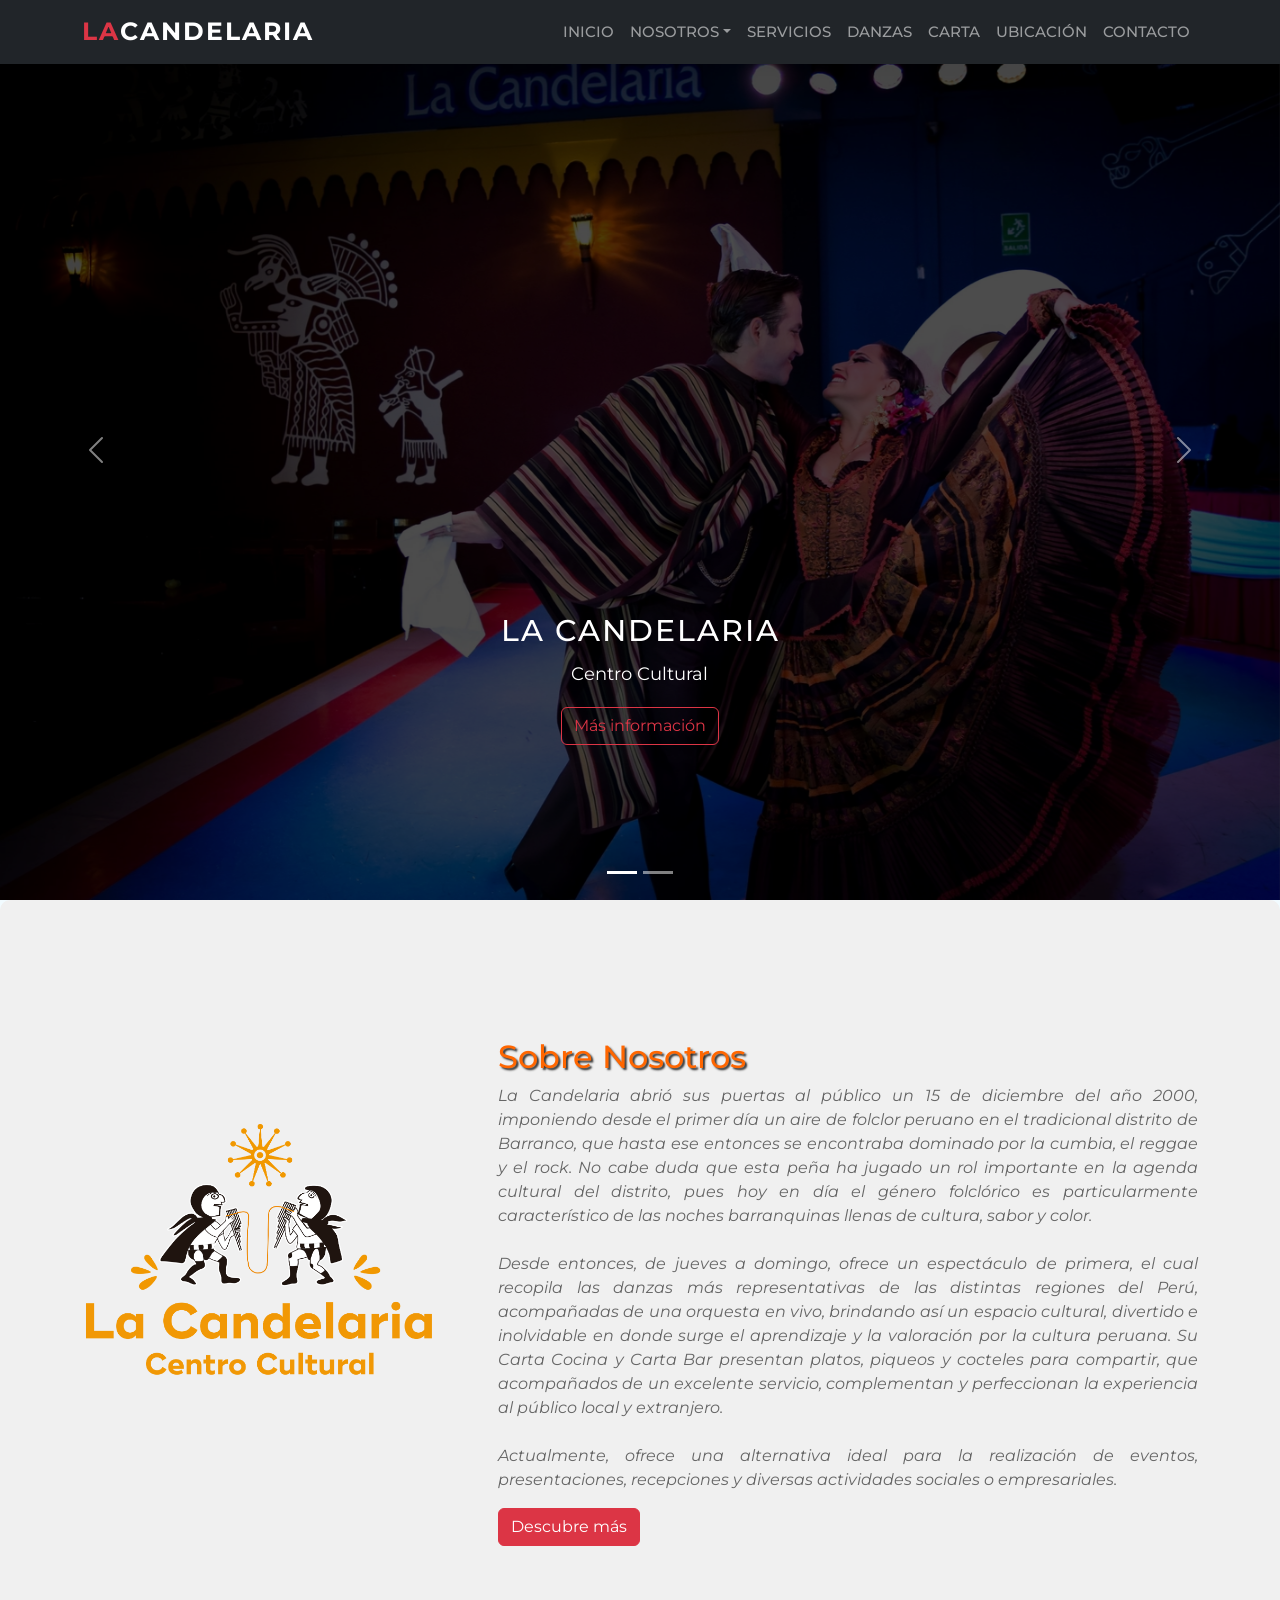
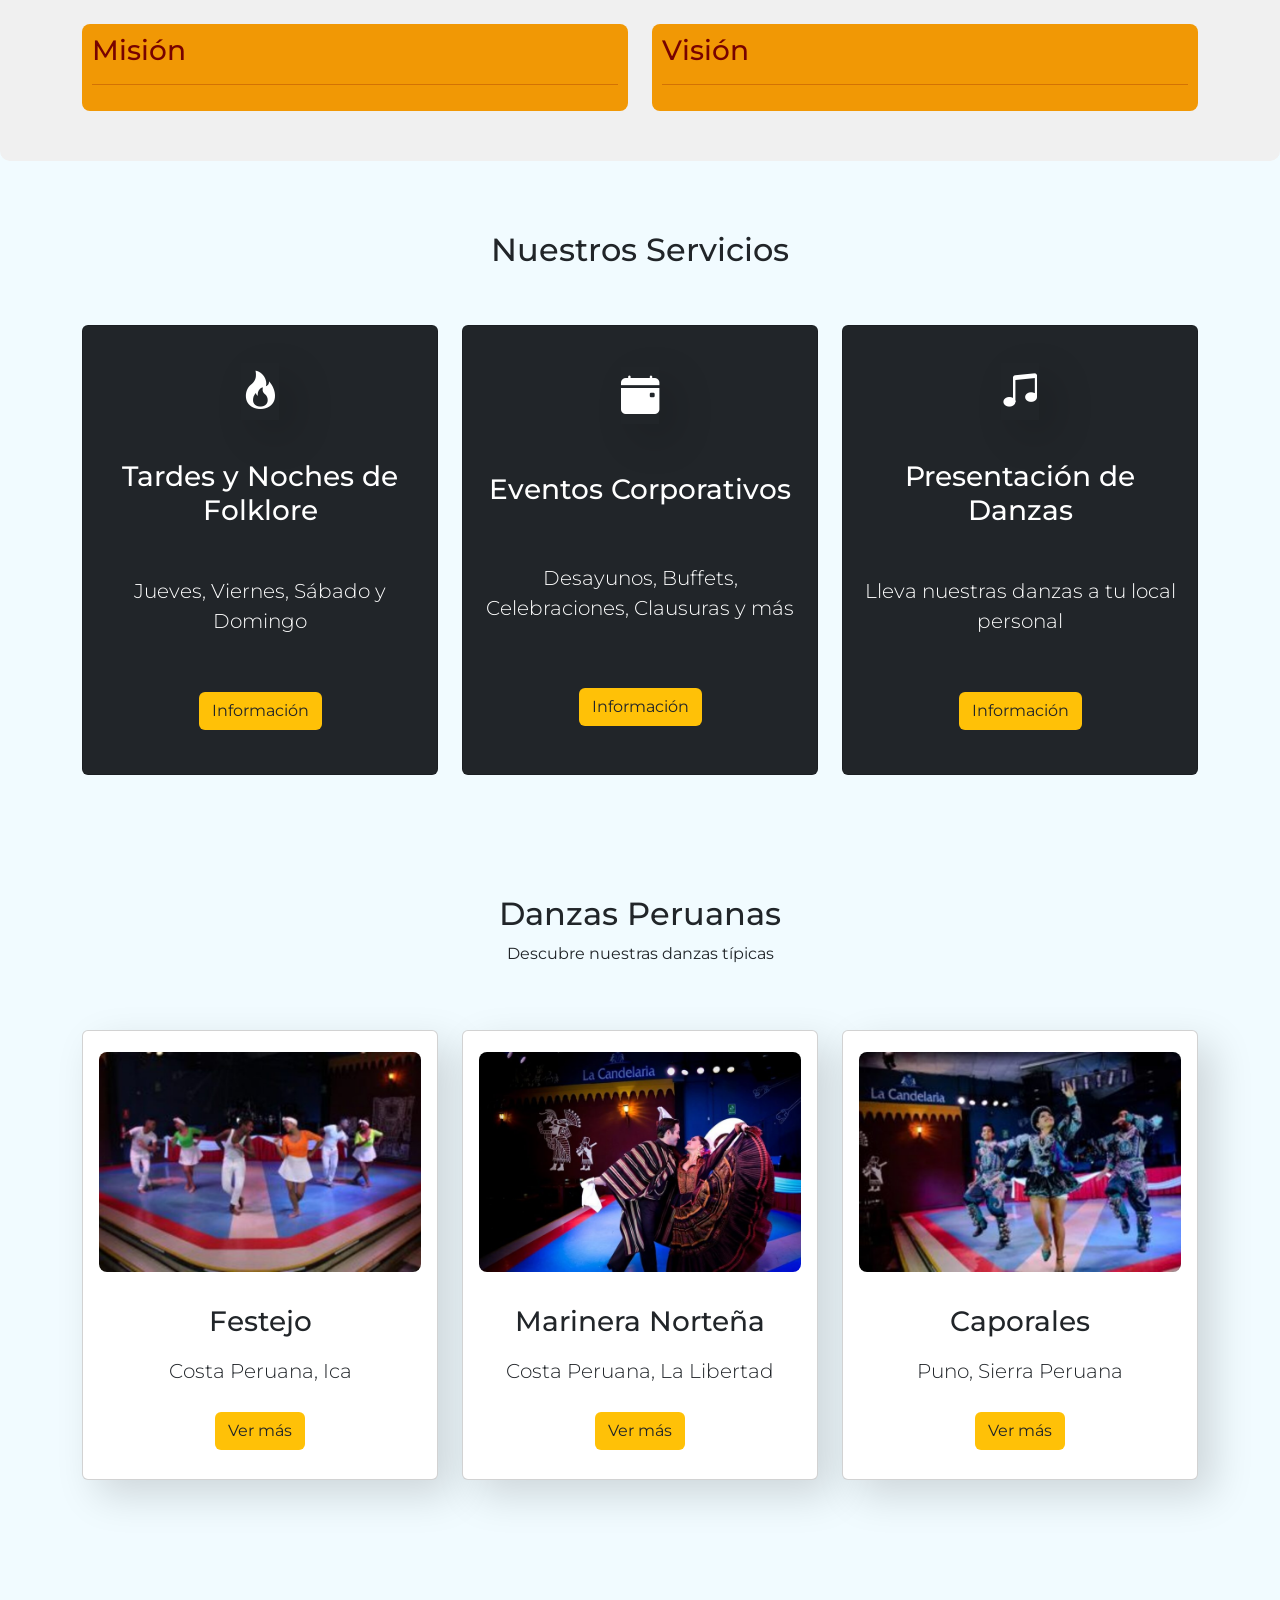
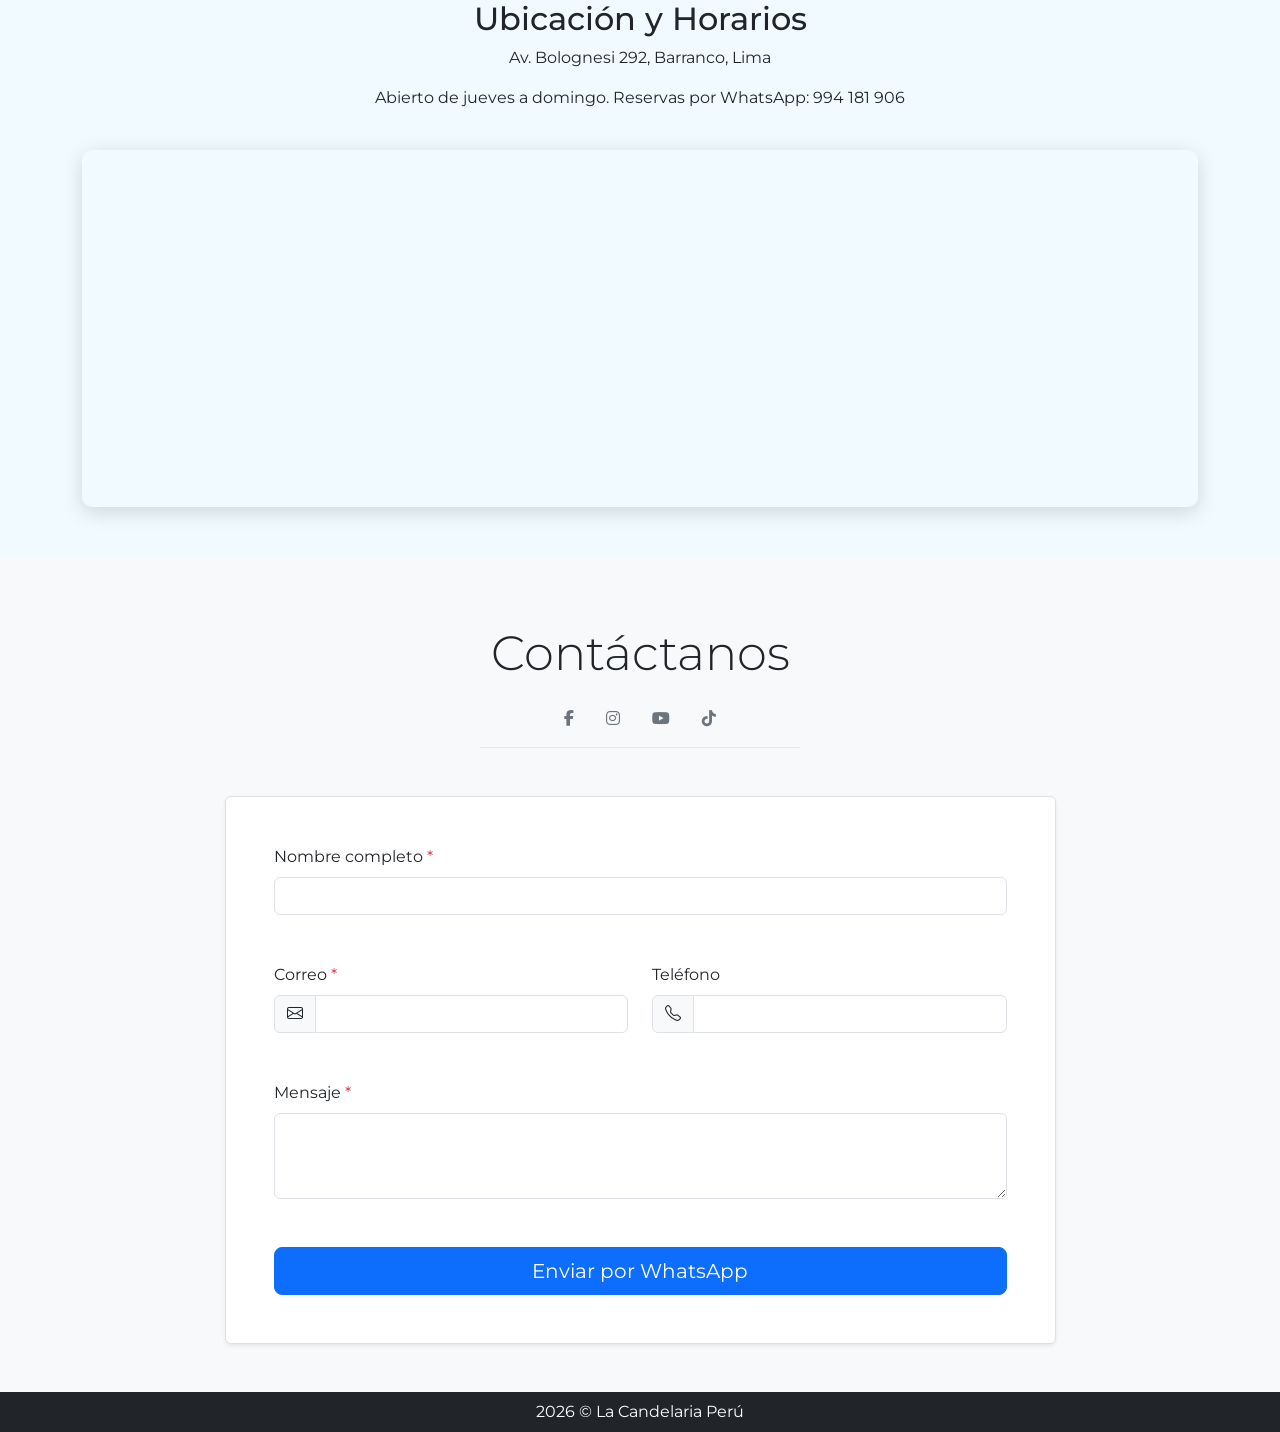
<file: index.html>
<!DOCTYPE html>
<html lang="es">

<head>
    <meta charset="UTF-8">
    <meta http-equiv="X-UA-Compatible" content="IE=edge">
    <meta name="viewport" content="width=device-width, initial-scale=1.0">
    <meta name="description" content="La Candelaria,
    centro cultural en Barranco:
    tardes y noches de folklore, carta peruana y eventos.">
    <title>La Candelaria | Centro Cultural</title>

    <!-- CSS externos -->
    <link href="https://cdn.jsdelivr.net/npm/bootstrap@5.3.2/dist/css/bootstrap.min.css" rel="stylesheet"
        integrity="sha384-T3c6CoIi6uLrA9TneNEoa7RxnatzjcDSCmG1MXxSR1GAsXEV/Dwwykc2MPK8M2HN" crossorigin="anonymous">
    <link rel="stylesheet" href="https://cdn.jsdelivr.net/npm/bootstrap-icons@1.11.1/font/bootstrap-icons.css">
    <link rel="stylesheet" href="https://cdnjs.cloudflare.com/ajax/libs/font-awesome/6.4.0/css/all.min.css">

    <!-- CSS propio -->
    <link rel="stylesheet" href="css/style.css">
</head>

<body>

    <!-- Barra de navegación -->
    <nav class="navbar navbar-expand-lg navbar-dark bg-dark fixed-top">
        <div class="container">
            <a class="navbar-brand" href="index.html"><span class="text-danger">La</span>Candelaria</a>
            <button class="navbar-toggler" type="button" data-bs-toggle="collapse"
                data-bs-target="#navbarSupportedContent" aria-controls="navbarSupportedContent" 
                aria-expanded="false"
                aria-label="Mostrar menú">
                <span class="navbar-toggler-icon"></span>
            </button>
            <div class="collapse navbar-collapse" id="navbarSupportedContent">
                <ul class="navbar-nav ms-auto mb-2 mb-lg-0">
                    <li class="nav-item"><a class="nav-link" href="#inicio">Inicio</a></li>
                    <li class="nav-item dropdown">
                        <a class="nav-link dropdown-toggle" href="#about" role="button"
                            data-bs-toggle="dropdown" aria-expanded="false">Nosotros</a>
                        <ul class="dropdown-menu dropdown-menu-dark">
                            <li><a class="dropdown-item" href="#about">Quiénes somos</a></li>
                            <li><a class="dropdown-item" href="#mision">Misión</a></li>
                            <li><a class="dropdown-item" href="#vision">Visión</a></li>
                        </ul>
                    </li>
                    <li class="nav-item"><a class="nav-link" href="#services">Servicios</a></li>
                    <li class="nav-item"><a class="nav-link" href="#dances">Danzas</a></li>
                    <li class="nav-item"><a class="nav-link" href="menu.html">Carta</a></li>
                    <li class="nav-item"><a class="nav-link" href="#location">Ubicación</a></li>
                    <li class="nav-item"><a class="nav-link" href="#contact">Contacto</a></li>
                </ul>
            </div>
        </div>
    </nav>

    <!-- Carrusel -->
    <div id="inicio" class="carousel slide" data-bs-ride="carousel">
        <div class="carousel-indicators">
            <button type="button" data-bs-target="#inicio" data-bs-slide-to="0" class="active"
                aria-current="true" aria-label="Diapositiva 1"></button>
            <button type="button" data-bs-target="#inicio" data-bs-slide-to="1"
                aria-label="Diapositiva 2"></button>
        </div>
        <div class="carousel-inner">
            <div class="carousel-item active">
                <img src="img/marinera-1.webp" class="d-block w-100" alt="Pareja bailando marinera en La Candelaria">
                <div class="carousel-caption">
                    <h5>La Candelaria</h5>
                    <p>Centro Cultural</p>
                    <p><a href="https://api.whatsapp.com/send?phone=51994181906&text=Hola%20La%20Candelaria,%20quisiera%20mas%20informacion%20sobre%20las%20tardes%20y%20noches%20de%20folklore"
                            class="btn btn-outline-danger mt-3" target="_blank" rel="noopener">Más información</a></p>
                </div>
            </div>
            <div class="carousel-item">
                <img src="img/aperitivos.jpg" class="d-block w-100" alt="Aperitivos de la carta criolla">
                <div class="carousel-caption">
                    <h5>Carta de aperitivos</h5>
                    <p>Platos criollos para todos los gustos</p>
                    <p><a href="menu.html" class="btn btn-outline-info mt-3">Ver carta</a></p>
                </div>
            </div>
        </div>
        <button class="carousel-control-prev" type="button" data-bs-target="#inicio" data-bs-slide="prev">
            <span class="carousel-control-prev-icon" aria-hidden="true"></span>
            <span class="visually-hidden">Anterior</span>
        </button>
        <button class="carousel-control-next" type="button" data-bs-target="#inicio" data-bs-slide="next">
            <span class="carousel-control-next-icon" aria-hidden="true"></span>
            <span class="visually-hidden">Siguiente</span>
        </button>
    </div>

    <!-- Sobre nosotros -->
    <section id="about" class="about section-padding">
        <div class="container">
            <div class="row">
                <div class="col-lg-4 col-md-12 col-12 d-flex align-items-center">
                    <div class="about-img text-center">
                        <div class="col-md-6" id="mision"></div>
                        <div class="col-md-6" id="vision"></div>
                        <img src="img/lacandelariacentrocultural.png" alt="Logo del
                         Centro Cultural La Candelaria"
                            class="img-fluid" loading="lazy">
                    </div>
                </div>

                <div class="col-lg-8 col-md-12 col-12 ps-lg-5 mt-md-5">
                    <div class="about-text">
                        <h2 class="about-title">Sobre Nosotros</h2>
                        <p class="about-description">La Candelaria abrió sus puertas al público un 15 de diciembre del
                            año 2000, imponiendo desde el primer día un aire de folclor peruano en el tradicional
                            distrito de Barranco, que hasta ese entonces se encontraba dominado por la cumbia, el reggae
                            y el rock. No cabe duda que esta peña ha jugado un rol importante en la agenda cultural del
                            distrito, pues hoy en día el género folclórico es particularmente característico de las
                            noches barranquinas llenas de cultura, sabor y color.
                            <br><br>
                            Desde entonces, de jueves a domingo, ofrece un espectáculo de primera, el cual recopila las
                            danzas más representativas de las distintas regiones del Perú, acompañadas de una orquesta en
                            vivo, brindando así un espacio cultural, divertido e inolvidable en donde surge el aprendizaje
                            y la valoración por la cultura peruana. Su Carta Cocina y Carta Bar presentan platos, piqueos
                            y cocteles para compartir, que acompañados de un excelente servicio, complementan y
                            perfeccionan la experiencia al público local y extranjero.
                            <br><br>
                            Actualmente, ofrece una alternativa ideal para la realización de eventos, presentaciones,
                            recepciones y diversas actividades sociales o empresariales.
                        </p>
                        <a href="#services" class="btn btn-danger">Descubre más</a>
                    </div>
                </div>
            </div>
        </div>

        <!-- Misión y visión (acordeón) -->
        <div class="container mt-5">
            <div class="row">
                <div class="col-md-6">
                    <button class="accordion-title" type="button">
                        <h3>Misión</h3>
                        <hr>
                    </button>
                    <div class="accordion-section">
                        <div class="accordion-text">
                            <p>Ofrecemos un espectáculo que brinda al público peruano y extranjero, un espacio
                                entretenido y divertido en donde surge el aprendizaje y la valoración por la cultura
                                peruana a través de la representación de las danzas de las distintas regiones del Perú.
                            </p>
                        </div>
                    </div>
                </div>
                <div class="col-md-6">
                    <button class="accordion-title" type="button">
                        <h3>Visión</h3>
                        <hr>
                    </button>
                    <div class="accordion-section">
                        <div class="accordion-text">
                            <p>Ser líderes en el Perú y el mundo en ofrecer experiencias relacionadas con la cultura y
                                tradición peruana, principalmente las danzas, promoviendo su auténtica revaloración a
                                través del entretenimiento sano y del fomento de la diversidad cultural.</p>
                        </div>
                    </div>
                </div>
            </div>
        </div>
    </section>

    <!-- Servicios -->
    <section class="services section-padding" id="services">
        <div class="container">
            <div class="row">
                <div class="col-md-12">
                    <div class="section-header text-center pb-5">
                        <h2>Nuestros Servicios</h2>
                    </div>
                </div>
            </div>
            <div class="row">
                <!-- data-image: ruta de la imagen que se muestra al pasar el mouse (la usa main.js) -->
                <div class="col-12 col-md-12 col-lg-4">
                    <div class="card text-white text-center bg-dark pb-2 service-card"
                        data-image="img/diasfolklore.jpg">
                        <div class="card-body">
                            <i class="bi bi-fire"></i>
                            <h3 class="card-title">Tardes y Noches de Folklore</h3>
                            <br>
                            <p class="lead">Jueves, Viernes, Sábado y Domingo</p>
                            <br>
                            <a class="btn bg-warning text-dark" target="_blank" rel="noopener"
                                href="https://api.whatsapp.com/send?phone=51994181906&text=Hola%20La%20Candelaria,%20quisiera%20informacion%20sobre%20las%20tardes%20y%20noches%20de%20folklore">Información</a>
                        </div>
                    </div>
                </div>
                <div class="col-12 col-md-12 col-lg-4">
                    <div class="card text-white text-center bg-dark pb-2 service-card"
                        data-image="img/corporativo.jpg">
                        <div class="card-body">
                            <i class="bi bi-calendar-event-fill"></i>
                            <h3 class="card-title">Eventos Corporativos</h3>
                            <br>
                            <p class="lead">Desayunos, Buffets, Celebraciones, Clausuras y más</p>
                            <br>
                            <a class="btn bg-warning text-dark" target="_blank" rel="noopener"
                                href="https://api.whatsapp.com/send?phone=51994181906&text=Hola%20La%20Candelaria,%20quisiera%20informacion%20sobre%20eventos%20corporativos">Información</a>
                        </div>
                    </div>
                </div>
                <div class="col-12 col-md-12 col-lg-4">
                    <div class="card text-white text-center bg-dark pb-2 service-card"
                        data-image="img/presentacion.jpg">
                        <div class="card-body">
                            <i class="bi bi-music-note-beamed"></i>
                            <h3 class="card-title">Presentación de Danzas</h3>
                            <br>
                            <p class="lead">Lleva nuestras danzas a tu local personal</p>
                            <br>
                            <a class="btn bg-warning text-dark" target="_blank" rel="noopener"
                                href="https://api.whatsapp.com/send?phone=51994181906&text=Hola%20La%20Candelaria,%20quisiera%20informacion%20sobre%20la%20presentacion%20de%20danzas%20en%20mi%20local">Información</a>
                        </div>
                    </div>
                </div>
            </div>
        </div>
    </section>

    <!-- Danzas -->
    <section id="dances" class="dances section-padding">
        <div class="container">
            <div class="row">
                <div class="col-md-12">
                    <div class="section-header text-center pb-5">
                        <h2>Danzas Peruanas</h2>
                        <p>Descubre nuestras danzas típicas</p>
                    </div>
                </div>
            </div>
            <div class="row">
                <div class="col-12 col-md-12 col-lg-4">
                    <div class="card text-light text-center bg-white pb-2">
                        <div class="card-body text-dark">
                            <div class="img-area mb-4">
                                <img src="img/danza-festejo-ica-costa-la-candelaria-barranco-peru-300x200.jpg"
                                    class="img-fluid dance-img" alt="Bailarines de festejo" loading="lazy">
                            </div>
                            <h3 class="card-title">Festejo</h3>
                            <p class="lead">Costa Peruana, Ica</p>
                            <button type="button" class="btn bg-warning text-dark" data-bs-toggle="modal"
                                data-bs-target="#danzaModal" data-titulo="Festejo"
                                data-texto="El festejo es una danza afroperuana de la costa. Es alegre y rápida, con mucho movimiento de caderas, y se baila al ritmo del cajón y otros instrumentos de percusión.">Ver más</button>
                        </div>
                    </div>
                </div>
                <div class="col-12 col-md-12 col-lg-4">
                    <div class="card text-light text-center bg-white pb-2">
                        <div class="card-body text-dark">
                            <div class="img-area mb-4">
                                <img src="img/danza-marinera-nortena-la-libertad-lambayeque-piura-costa-la-candelaria-barranco-peru-768x512.jpg"
                                    class="img-fluid dance-img" alt="Pareja bailando marinera norteña" loading="lazy">
                            </div>
                            <h3 class="card-title">Marinera Norteña</h3>
                            <p class="lead">Costa Peruana, La Libertad</p>
                            <button type="button" class="btn bg-warning text-dark" data-bs-toggle="modal"
                                data-bs-target="#danzaModal" data-titulo="Marinera Norteña"
                                data-texto="La marinera norteña es una danza de pareja que representa el cortejo. Se baila con pañuelo en mano, con pasos elegantes y mucho ritmo, y es considerada una de las danzas más representativas del Perú.">Ver más</button>
                        </div>
                    </div>
                </div>
                <div class="col-12 col-md-12 col-lg-4">
                    <div class="card text-light text-center bg-white pb-2">
                        <div class="card-body text-dark">
                            <div class="img-area mb-4">
                                <img src="img/caporales-danza-puno-la-candelaria-300x200.jpg"
                                    class="img-fluid dance-img" alt="Bailarines de caporales 
                                    con trajes coloridos"
                                    loading="lazy">
                            </div>
                            <h3 class="card-title">Caporales</h3>
                            <p class="lead">Puno, Sierra Peruana</p>
                            <button type="button" class="btn bg-warning text-dark" data-bs-toggle="modal"
                                data-bs-target="#danzaModal" data-titulo="Caporales"
                                data-texto="Los caporales son una danza de la sierra muy vistosa, con trajes brillantes, botas y saltos fuertes. Se baila en grupo y es muy popular en las fiestas de Puno.">Ver más</button>
                        </div>
                    </div>
                </div>
            </div>
        </div>
    </section>

    <!-- Ventana emergente de las danzas (la llena main.js) -->
    <div class="modal fade" id="danzaModal" tabindex="-1" aria-labelledby="danzaModalTitulo" aria-hidden="true">
        <div class="modal-dialog modal-dialog-centered">
            <div class="modal-content">
                <div class="modal-header">
                    <h5 class="modal-title" id="danzaModalTitulo"></h5>
                    <button type="button" class="btn-close" data-bs-dismiss="modal" aria-label="Cerrar"></button>
                </div>
                <div class="modal-body" id="danzaModalTexto"></div>
            </div>
        </div>
    </div>

    <!-- Ubicación y horarios -->
    <section id="location" class="location section-padding">
        <div class="container">
            <div class="section-header text-center pb-4">
                <h2>Ubicación y Horarios</h2>
                <p>Av. Bolognesi 292, Barranco, Lima</p>
                <p>Abierto de jueves a domingo. Reservas por WhatsApp: 994 181 906</p>
            </div>
            <div class="map-container">
                <iframe title="Mapa de La Candelaria en Barranco"
                    src="https://www.google.com/maps?q=Av.
                    +Bolognesi+292,+Barranco,+Lima&output=embed"
                    width="100%" height="350" style="border:0;" allowfullscreen loading="lazy"
                    referrerpolicy="no-referrer-when-downgrade"></iframe>
            </div>
        </div>
    </section>

    <!-- Contacto -->
    <section class="bg-light py-3 py-md-5" id="contact">
        <div class="container">
            <div class="row justify-content-md-center">
                <div class="col-12 col-md-10 col-lg-8 col-xl-7 col-xxl-6">
                    <h2 class="mb-4 display-5 text-center">Contáctanos</h2>
                    <div class="d-flex justify-content-center">
                        <a target="_blank" rel="noopener" href="https://www.facebook.com/lacandelariaperu"
                            class="text-decoration-none text-secondary mx-3" aria-label="Facebook"><i
                                class="fa-brands fa-facebook-f"></i></a>
                        <a target="_blank" rel="noopener" href="https://www.instagram.com/lacandelariaperu/"
                            class="text-decoration-none text-secondary mx-3" aria-label="Instagram"><i
                                class="fa-brands fa-instagram"></i></a>
                        <a target="_blank" rel="noopener" href="https://www.youtube.com/lacandelariaperu"
                            class="text-decoration-none text-secondary mx-3" aria-label="YouTube"><i
                                class="fa-brands fa-youtube"></i></a>
                        <a target="_blank" rel="noopener" href="https://www.tiktok.com/@lacandelariaperu"
                            class="text-decoration-none text-secondary mx-3" aria-label="TikTok"><i
                                class="fa-brands fa-tiktok"></i></a>
                    </div>
                    <hr class="w-50 mx-auto mb-5 mb-xl-9 border-dark-subtle">
                </div>
            </div>
        </div>

        <div class="container">
            <div class="row justify-content-lg-center">
                <div class="col-12 col-lg-9">
                    <div class="bg-white border rounded shadow-sm overflow-hidden">

                        <!-- Al enviar, main.js abre WhatsApp con el mensaje ya escrito -->
                        <form id="contactForm">
                            <div class="row gy-4 gy-xl-5 p-4 p-xl-5">
                                <div class="col-12">
                                    <label for="fullname" class="form-label">Nombre completo <span
                                            class="text-danger">*</span></label>
                                    <input type="text" class="form-control" id="fullname" name="fullname" required>
                                </div>
                                <div class="col-12 col-md-6">
                                    <label for="email" class="form-label">Correo <span
                                            class="text-danger">*</span></label>
                                    <div class="input-group">
                                        <span class="input-group-text"><i class="bi bi-envelope"></i></span>
                                        <input type="email" class="form-control" id="email" name="email" required>
                                    </div>
                                </div>
                                <div class="col-12 col-md-6">
                                    <label for="phone" class="form-label">Teléfono</label>
                                    <div class="input-group">
                                        <span class="input-group-text"><i class="bi bi-telephone"></i></span>
                                        <input type="tel" class="form-control" id="phone" name="phone">
                                    </div>
                                </div>
                                <div class="col-12">
                                    <label for="message" class="form-label">Mensaje <span
                                            class="text-danger">*</span></label>
                                    <textarea class="form-control" id="message" name="message" rows="3"
                                        required></textarea>
                                </div>
                                <div class="col-12">
                                    <div class="d-grid">
                                        <button class="btn btn-primary btn-lg" type="submit">Enviar por WhatsApp</button>
                                    </div>
                                </div>
                            </div>
                        </form>

                    </div>
                </div>
            </div>
        </div>
    </section>

    <footer class="bg-dark p-2 text-center">
        <div class="container">
            <p class="text-white mb-0">
                2026 © La Candelaria Perú</p>
        </div>
    </footer>

    <!-- JS -->
    <script src="https://cdn.jsdelivr.net/npm/bootstrap@5.3.2/dist/js/bootstrap.bundle.min.js"
        integrity="sha384-C6RzsynM9kWDrMNeT87bh95OGNyZPhcTNXj1NW7RuBCsyN/o0jlpcV8Qyq46cDfL"
        crossorigin="anonymous"></script>
    <script src="js/main.js"></script>

</body>

</html>
</file>
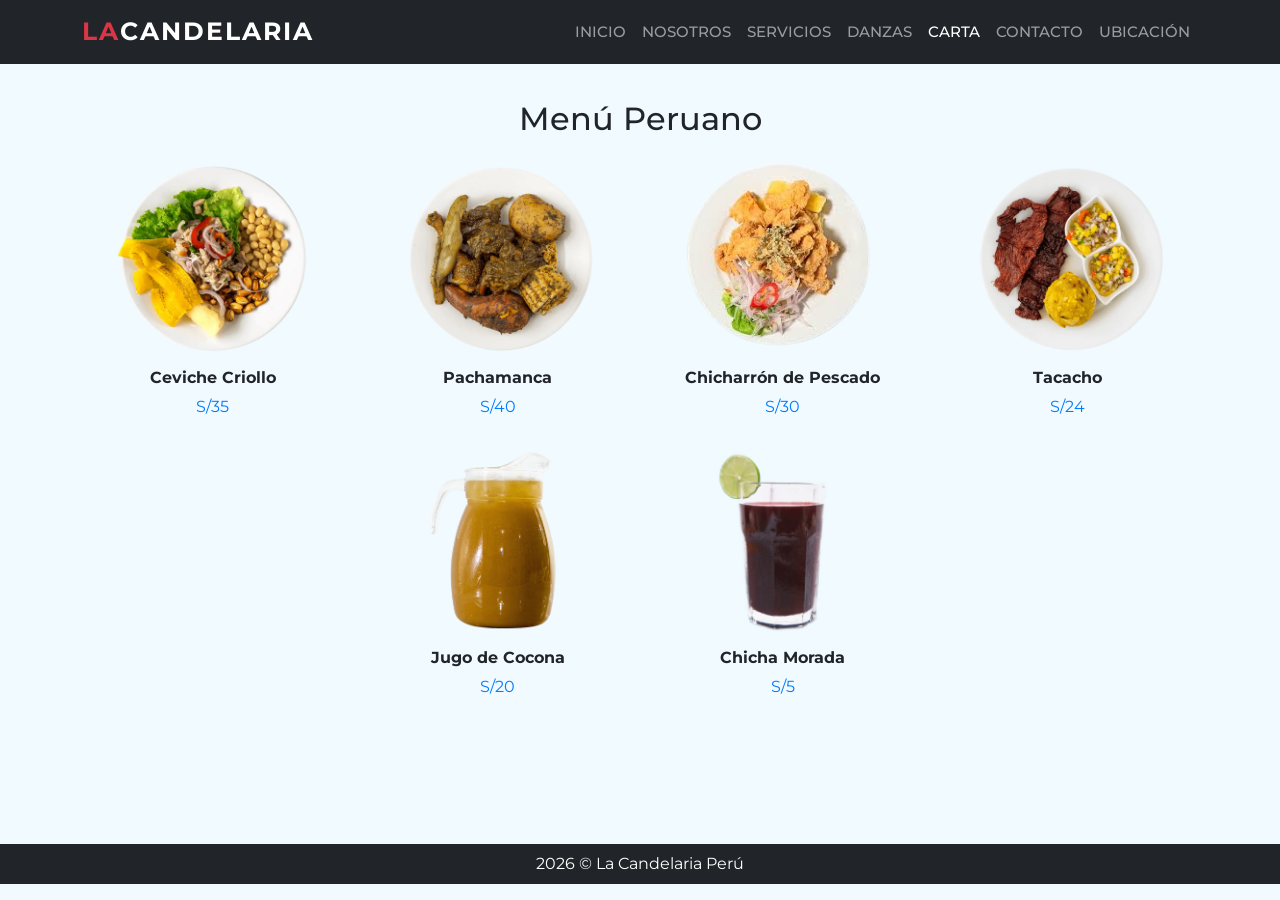
<file: menu.html>
<!DOCTYPE html>
<html lang="es">

<head>
    <meta charset="UTF-8">
    <meta http-equiv="X-UA-Compatible" content="IE=edge">
    <meta name="viewport" content="width=device-width, initial-scale=1.0">
    <meta name="description" content="Carta de platos peruanos de La Candelaria, Barranco.">
    <title>Carta | La Candelaria</title>

    <!-- CSS externos -->
    <link href="https://cdn.jsdelivr.net/npm/bootstrap@5.3.2/dist/css/bootstrap.min.css" rel="stylesheet"
        integrity="sha384-T3c6CoIi6uLrA9TneNEoa7RxnatzjcDSCmG1MXxSR1GAsXEV/Dwwykc2MPK8M2HN" crossorigin="anonymous">
    <link rel="stylesheet" href="https://cdn.jsdelivr.net/npm/bootstrap-icons@1.11.1/font/bootstrap-icons.css">

    <!-- CSS propio -->
    <link rel="stylesheet" href="css/style.css">
</head>

<body>

    <!-- Barra de navegación -->
    <nav class="navbar navbar-expand-lg navbar-dark bg-dark fixed-top">
        <div class="container">
            <a class="navbar-brand" href="index.html"><span class="text-danger">La</span>Candelaria</a>
            <button class="navbar-toggler" type="button" data-bs-toggle="collapse"
                data-bs-target="#navbarSupportedContent" aria-controls="navbarSupportedContent" aria-expanded="false"
                aria-label="Mostrar menú">
                <span class="navbar-toggler-icon"></span>
            </button>
            <div class="collapse navbar-collapse" id="navbarSupportedContent">
                <ul class="navbar-nav ms-auto mb-2 mb-lg-0">
                    <li class="nav-item"><a class="nav-link" href="index.html">Inicio</a></li>
                    <li class="nav-item"><a class="nav-link" href="index.html#about">Nosotros</a></li>
                    <li class="nav-item"><a class="nav-link" href="index.html#services">Servicios</a></li>
                    <li class="nav-item"><a class="nav-link" href="index.html#dances">Danzas</a></li>
                    <li class="nav-item"><a class="nav-link active" href="menu.html">Carta</a></li>
                    <li class="nav-item"><a class="nav-link" href="index.html#contact">Contacto</a></li>
                    <li class="nav-item"><a class="nav-link" href="index.html#location">Ubicación</a></li>
                </ul>
            </div>
        </div>
    </nav>

    <!-- Menu del restaurante -->
    <main class="menu-page container">
        <h2 class="text-center mb-4">Menú Peruano</h2>

        <div class="row justify-content-center align-items-center">
            <div class="col-12 col-sm-6 col-md-4 col-lg-3 mb-4">
                <div class="product text-center">
                    <img src="img/platos/ceviche.webp" alt="Ceviche criollo" loading="lazy">
                    <div class="product-title">Ceviche Criollo</div>
                    <div class="product-price">S/35</div>
                </div>
            </div>
            <div class="col-12 col-sm-6 col-md-4 col-lg-3 mb-4">
                <div class="product text-center">
                    <img src="img/platos/pachamanca.webp" alt="Pachamanca" loading="lazy">
                    <div class="product-title">Pachamanca</div>
                    <div class="product-price">S/40</div>
                </div>
            </div>
            <div class="col-12 col-sm-6 col-md-4 col-lg-3 mb-4">
                <div class="product text-center">
                    <img src="img/platos/chicharron.png" alt="Chicharrón de pescado" loading="lazy">
                    <div class="product-title">Chicharrón de Pescado</div>
                    <div class="product-price">S/30</div>
                </div>
            </div>
            <div class="col-12 col-sm-6 col-md-4 col-lg-3 mb-4">
                <div class="product text-center">
                    <img src="img/platos/tacacho.webp" alt="Tacacho" loading="lazy">
                    <div class="product-title">Tacacho</div>
                    <div class="product-price">S/24</div>
                </div>
            </div>
            <div class="col-12 col-sm-6 col-md-4 col-lg-3 mb-4">
                <div class="product text-center">
                    <img src="img/platos/cocona.webp" alt="Jugo de cocona" loading="lazy">
                    <div class="product-title">Jugo de Cocona</div>
                    <div class="product-price">S/20</div>
                </div>
            </div>
            <div class="col-12 col-sm-6 col-md-4 col-lg-3 mb-4">
                <div class="product text-center">
                    <img src="img/platos/chicha-morada.webp" alt="Vaso de chicha morada" loading="lazy">
                    <div class="product-title">Chicha Morada</div>
                    <div class="product-price">S/5</div>
                </div>
            </div>
        </div>
    </main>

    <footer class="bg-dark p-2 text-center">
        <div class="container">
            <p class="text-white mb-0">2026 © La Candelaria Perú</p>
        </div>
    </footer>

    <script src="https://cdn.jsdelivr.net/npm/bootstrap@5.3.2/dist/js/bootstrap.bundle.min.js"
        integrity="sha384-C6RzsynM9kWDrMNeT87bh95OGNyZPhcTNXj1NW7RuBCsyN/o0jlpcV8Qyq46cDfL"
        crossorigin="anonymous"></script>
</body>

</html>
</file>
<file: css/style.css>
/* Fuente de Google */
@import url('https://fonts.googleapis.com/css2?family=Montserrat:wght@400;500;700&display=swap');

/* ---------- Estilos generales ---------- */
body {
	font-family: 'Montserrat', sans-serif;
	background: #f1fbff;
	margin: 0;
}

.section-padding {
	padding: 50px 0;
}

section h2 {
	margin-top: 20px;
}

/* ---------- Carrusel ---------- */
.carousel-item {
	max-width: 100%;
	height: 100vh;
}

.carousel-item img {
	object-fit: cover;
	width: 100%;
	height: 100%;
}

.carousel-caption {
	bottom: 15%;
	z-index: 2;
}

.carousel-caption h5 {
	font-size: 30px;
	text-transform: uppercase;
	letter-spacing: 2px;
	margin-top: 25px;
}

.carousel-caption p {
	width: 80%;
	margin: auto;
	font-size: 18px;
	line-height: 1.9;
}

/* Capa oscura sobre las imágenes del carrusel */
.carousel-inner:before {
	content: '';
	position: absolute;
	width: 100%;
	height: 100%;
	top: 0;
	left: 0;
	background: rgba(0, 0, 0, 0.7);
	z-index: 1;
}

/* ---------- Barra de navegación ---------- */
.navbar-brand {
	font-size: 25px;
	text-transform: uppercase;
	font-weight: bold;
	letter-spacing: 2px;
}

.navbar-nav a {
	font-size: 15px;
	text-transform: uppercase;
	font-weight: 500;
}

.navbar-toggler:focus {
	outline: none;
	box-shadow: none;
}

/* ---------- Sobre nosotros ---------- */
.about {
	background-color: #f0f0f0;
	border-radius: 10px;
	padding: 70px;
}

.about-title {
	color: #ff6600;
	text-shadow: 2px 2px 2px #333;
}

.about-description {
	font-style: italic;
	color: #666;
	text-align: justify;
}

/* ---------- Acordeón Misión / Visión ---------- */
.accordion-section {
	max-height: 0;
	overflow: hidden;
	transition: max-height 0.3s ease-out;
	margin-top: -20px;
}

.accordion-title {
	cursor: pointer;
	padding: 10px;
	background-color: #f19805;
	color: #770201;
	border: none;
	text-align: left;
	outline: none;
	width: 100%;
	margin-top: 30px;
	border-radius: 8px;
}

.accordion-text {
	background-color: #f19805;
	color: #770201;
	padding: 20px;
	border-radius: 8px;
	#mision, #vision {
	scroll-margin-top: 80px;
}
}

/* ---------- Tarjetas (servicios y danzas) ---------- */
.card {
	position: relative;
	overflow: hidden;
	min-height: 450px;
}

.card-body {
	display: flex;
	align-items: center;
	flex-wrap: wrap;
	justify-content: center;
}

.card-body h3,
.lead {
	width: 100%;
}

.dances .card,
.services .card-body i {
	box-shadow: 15px 15px 40px rgba(0, 0, 0, 0.15);
}

.services .card-body i {
	font-size: 3vw;
}

/* Imágenes de las danzas: todas del mismo tamaño */
.dance-img {
	width: 100%;
	height: 220px;
	object-fit: cover;
	border-radius: 8px;
}

/* Tarjetas de servicios: imagen de fondo al pasar el mouse (la pone main.js) */
.service-card {
	background-size: cover;
	background-position: center;
	transition: background .5s ease-in;
}

.service-card::before {
	content: '';
	position: absolute;
	top: 0;
	right: 0;
	bottom: 0;
	left: 0;
	background: rgba(0, 0, 0, 0.5);
	z-index: 1;
	transition: opacity 0.5s ease-in;
	opacity: 0;
}

.service-card:hover::before {
	opacity: 1;
}

.service-card h3,
.service-card .lead {
	position: relative;
	z-index: 2;
	color: #fff;
}

.service-card .btn {
	position: relative;
	z-index: 2;
}

/* ---------- Ubicación ---------- */
.map-container {
	border-radius: 10px;
	overflow: hidden;
	box-shadow: 0 5px 20px rgba(0, 0, 0, 0.15);
}

/* ---------- Página de la carta (menu.html) ---------- */
.menu-page {
	padding-top: 100px;
	padding-bottom: 40px;
	min-height: calc(100vh - 56px);
}

.product img {
	max-width: 200px;
	width: 100%;
	border-radius: 8px;
	transition: transform 0.5s ease-in-out;
}

.product img:hover {
	transform: scale(1.2);
}

.product-title {
	margin-top: 10px;
	font-weight: bold;
}

.product-price {
	margin-top: 5px;
	color: #007bff;
}

/* ---------- Responsive ---------- */
@media only screen and (max-width: 1024px) {
	.carousel-item {
		height: 50vh;
	}

	.carousel-caption {
		bottom: 10%;
	}

	.carousel-caption h5 {
		font-size: 22px;
	}

	.carousel-caption p {
		width: 90%;
		font-size: 16px;
	}

	.card {
		margin-bottom: 20px;
	}
}

@media only screen and (max-width: 767px) {
	.carousel-caption {
		bottom: 5%;
	}

	.carousel-caption h5 {
		font-size: 18px;
	}

	.carousel-caption p {
		width: 95%;
		font-size: 14px;
	}

	.about {
		padding: 40px 10px;
	}

	.about-text {
		padding-top: 30px;
	}

	.services .card-body i {
		font-size: 15vw;
	}
}
</file>
